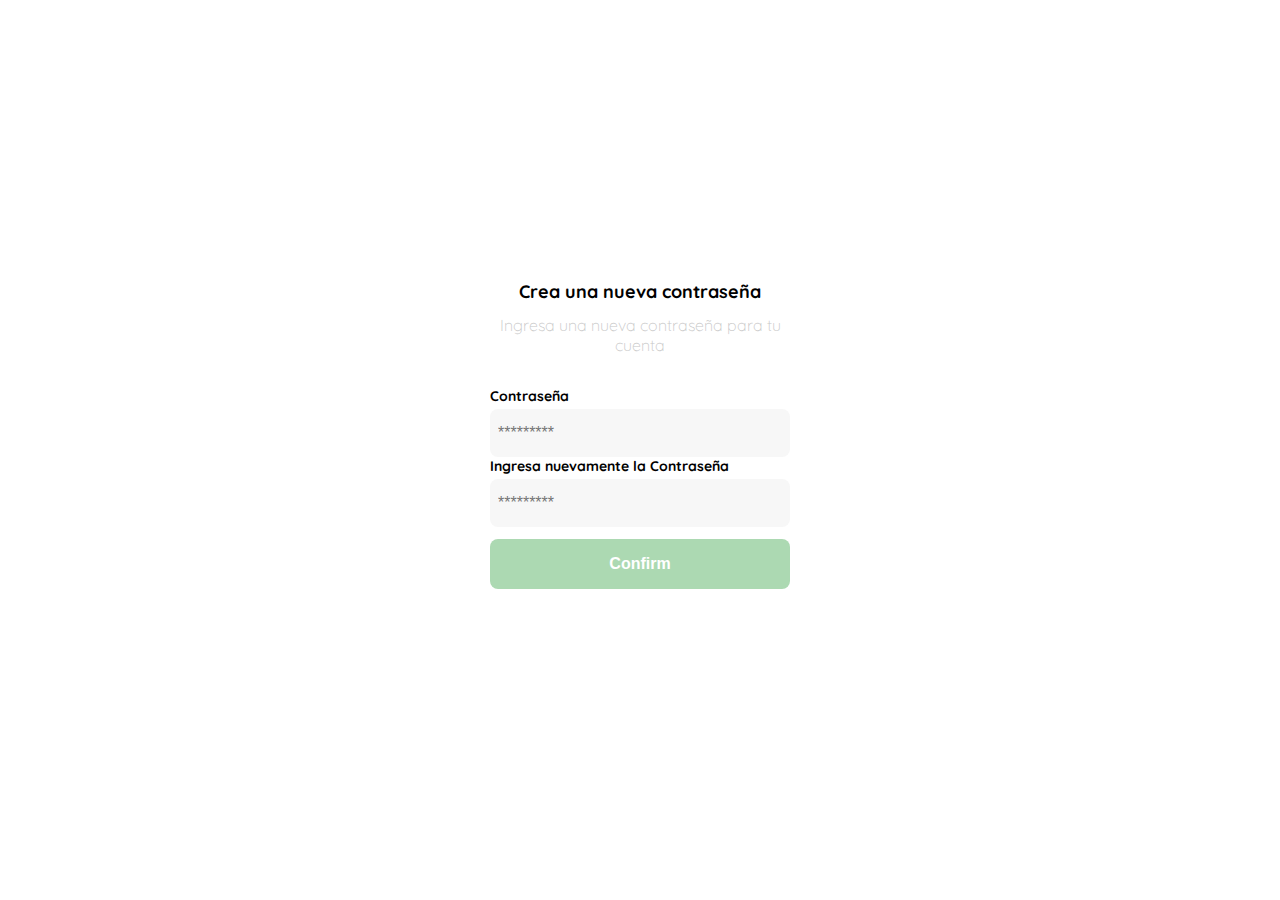
<file: clase1.html>
<!DOCTYPE html>
<html lang="en">
<head>
    <meta charset="UTF-8">
    <meta http-equiv="X-UA-Compatible" content="IE=edge">
    <meta name="viewport" content="width=device-width, initial-scale=1.0">
    <link rel="preconnect" href="https://fonts.googleapis.com">
    <link rel="preconnect" href="https://fonts.gstatic.com" crossorigin>
    <link href="https://fonts.googleapis.com/css2?family=Quicksand:wght@300;500;700&display=swap" rel="stylesheet">
    <title>Document</title>
    <style>
        :root { /*variables: propiedades personalizadas*/
            --white: #ffffff; /*--nombre-variable: valor;*/
            --black: #000000;
            --very-light-pink: #c7c7c7;
            --text-input-field: #f7f7f7;
            --hospital-green: #acd9b2;
            --sm: 14px;
            --md: 16px;
            --lg: 18px;
        }
        body{
            margin: 0;
            font-family: 'Quicksand', sans-serif;
        }
        .login{
            width: 100%;
            height: 100vh;
            display: grid;
            place-items: center;
        }
        .form-container{
            display: grid;
            grid-template-rows: auto 1fr auto;
            width: 300px;
        }
        .logo{
            width: 150px;
            margin-bottom: 48px;
            justify-self: center;
            display: none; /*para que no aparezca en desktop*/
        }
        .title{
            font-size: var(--lg);
            margin-bottom: 12px;
            text-align: center;
        }
        .subtitle{
            color: var(--very-light-pink);
            font-size: var(--md);
            font-weight: 300;
            margin-top: 0;
            margin-bottom: 32px;
            text-align: center;
        }
        .form{
            display: flex;
            flex-direction: column;   
            margin-bottom: 12px;
        }
        .label{
            font-size: var(--sm);
            font-weight: bold;
            margin-bottom: 4px;
        }
        .input{
            background-color: var(--text-input-field);
            border: none;
            border-radius: 8px;
            height: 32px;
            font-size: var(--md);
            padding: 8px;
        }
        .primary-button{
            background-color: var(--hospital-green);
            border-radius: 8px;
            border: none;
            color: var(--white);
            width: 100%;
            cursor: pointer;
            font-size: var(--md);
            font-weight: bold;
            height: 50px;
        }
        .login-button{
            margin-top: 12px;
            margin-bottom: 32px;
        }
        @media (max-width: 640px){
            .logo{
                display: block;
            }
        }
    </style>
</head>
<body>
    <div class="login">
        <div class="form-container">
            <img src="./logos/logo_yard_sale.svg" alt="logo" class="logo">

            <h1 class="title">Crea una nueva contraseña</h1>
            <p class="subtitle">Ingresa una nueva contraseña para tu cuenta</p>

            <form action="/" class="form">
                <label for="password" class="label">Contraseña</label>
                <input type="password" id="password" placeholder="*********" class="input input-password">

                <label for="new-password" class="label">Ingresa nuevamente la Contraseña</label>
                <input type="password" id="new-password" placeholder="*********" class="input input-password">

                <input type="submit" value="Confirm" class="primary-button login-button">
            </form>
        </div>
    </div>
</body>
</html>
</file>
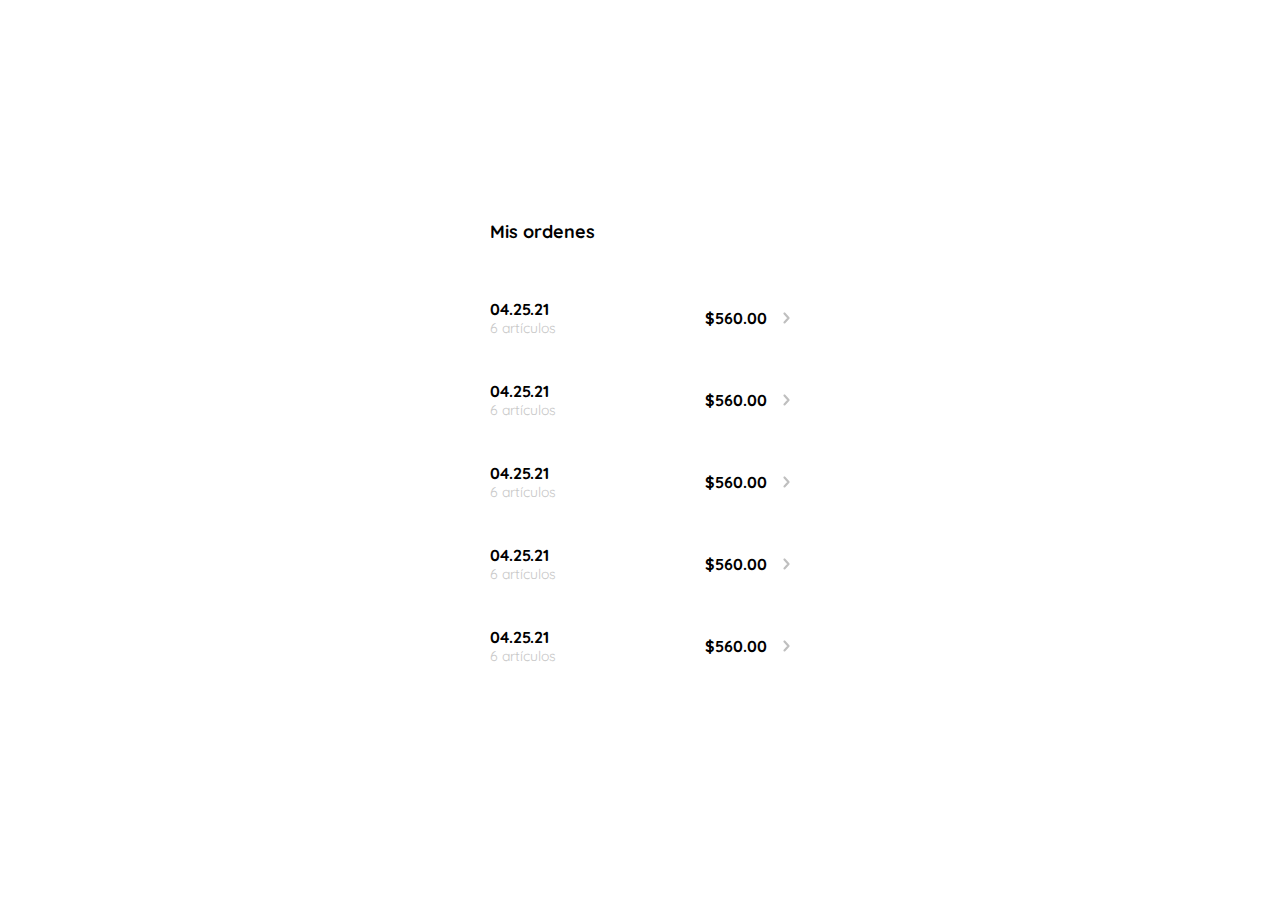
<file: clase10.html>
<!DOCTYPE html>
<html lang="en">

<head>
    <meta charset="UTF-8">
    <meta http-equiv="X-UA-Compatible" content="IE=edge">
    <meta name="viewport" content="width=device-width, initial-scale=1.0">
    <link rel="preconnect" href="https://fonts.googleapis.com">
    <link rel="preconnect" href="https://fonts.gstatic.com" crossorigin>
    <link href="https://fonts.googleapis.com/css2?family=Quicksand:wght@300;500;700&display=swap" rel="stylesheet">
    <title>Document</title>
    <style>
        :root {
            /*variables: propiedades personalizadas*/
            --white: #ffffff;
            /*--nombre-variable: valor;*/
            --black: #000000;
            --very-light-pink: #c7c7c7;
            --text-input-field: #f7f7f7;
            --hospital-green: #acd9b2;
            --sm: 14px;
            --md: 16px;
            --lg: 18px;
        }

        /** {
            box-sizing: border-box;
        }*/

        body {
            margin: 0;
            font-family: 'Quicksand', sans-serif;
        }

        .my-order {
            width: 100%;
            height: 100vh;
            display: grid;
            place-items: center;
        }

        .title {
            font-size: var(--lg);
            margin-bottom: 40px;
        }

        .my-order-container {
            display: grid;
            grid-template-rows: auto 1fr auto;
            width: 300px;
        }

        .my-order-content {
            display: flex;
            flex-direction: column;
        }

        .order {
            display: grid;
            grid-template-columns: auto 1fr auto;
            gap: 16px;
            align-items: center;
            margin-bottom: 12px;
        }

        .order p:nth-child(1) {
            display: flex;
            flex-direction: column;
        }

        .order p span:nth-child(1) {
            font-size: var(--md);
            font-weight: bold;
        }

        .order p span:nth-child(2) {
            font-size: var(--sm);
            color: var(--very-light-pink);
        }

        .order p:nth-child(2) {
            text-align: end;
            font-weight: bold;
        }

    </style>
</head>

<body>
    <div class="my-order">
        <div class="my-order-container">
            <h1 class="title">Mis ordenes</h1>

            <div class="my-order-content">
                <div class="order">
                    <p>
                        <span>04.25.21</span>
                        <span>6 artículos</span>
                    </p>
                    <p>$560.00</p>
                    <img src="./icons/flechita.svg" alt="flechita">
                </div>

                <div class="order">
                    <p>
                        <span>04.25.21</span>
                        <span>6 artículos</span>
                    </p>
                    <p>$560.00</p>
                    <img src="./icons/flechita.svg" alt="flechita">
                </div>

                <div class="order">
                    <p>
                        <span>04.25.21</span>
                        <span>6 artículos</span>
                    </p>
                    <p>$560.00</p>
                    <img src="./icons/flechita.svg" alt="flechita">
                </div>

                <div class="order">
                    <p>
                        <span>04.25.21</span>
                        <span>6 artículos</span>
                    </p>
                    <p>$560.00</p>
                    <img src="./icons/flechita.svg" alt="flechita">
                </div>

                <div class="order">
                    <p>
                        <span>04.25.21</span>
                        <span>6 artículos</span>
                    </p>
                    <p>$560.00</p>
                    <img src="./icons/flechita.svg" alt="flechita">
                </div>

            </div>
        </div>
    </div>
</body>

</html>
</file>
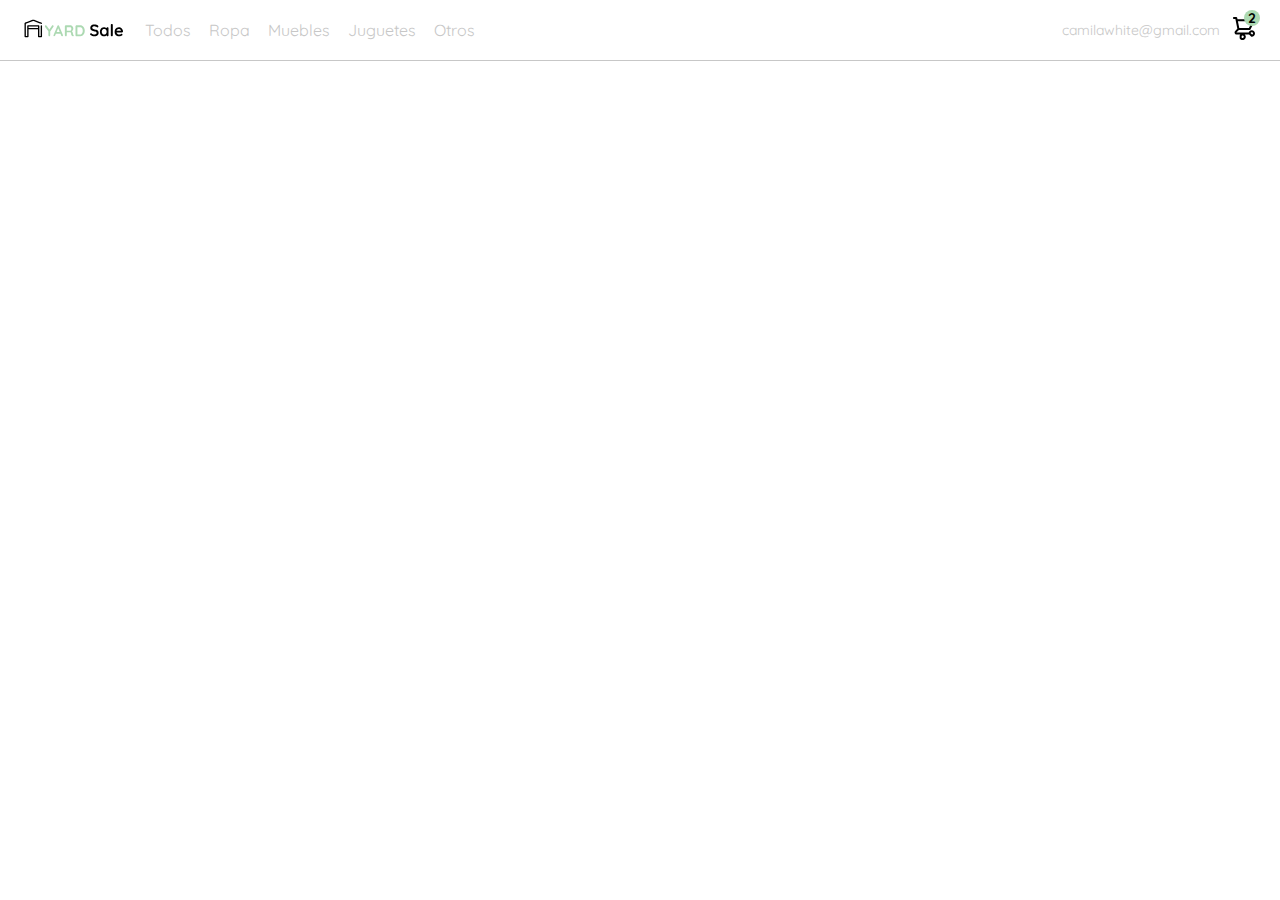
<file: clase11.html>
<!DOCTYPE html>
<html lang="en">

<head>
    <meta charset="UTF-8">
    <meta http-equiv="X-UA-Compatible" content="IE=edge">
    <meta name="viewport" content="width=device-width, initial-scale=1.0">
    <link rel="preconnect" href="https://fonts.googleapis.com">
    <link rel="preconnect" href="https://fonts.gstatic.com" crossorigin>
    <link href="https://fonts.googleapis.com/css2?family=Quicksand:wght@300;500;700&display=swap" rel="stylesheet">
    <title>Document</title>
    <style>
        :root {
            /*variables: propiedades personalizadas*/
            --white: #ffffff;
            /*--nombre-variable: valor;*/
            --black: #000000;
            --very-light-pink: #c7c7c7;
            --text-input-field: #f7f7f7;
            --hospital-green: #acd9b2;
            --sm: 14px;
            --md: 16px;
            --lg: 18px;
        }

        body {
            margin: 0;
            font-family: 'Quicksand', sans-serif;
        }
        nav{
            display: flex;
            justify-content: space-between;
            padding: 0 24px;
            border-bottom: 1px solid var(--very-light-pink);
        }

        .menu {
            display: none;
        }

        .logo {
            width: 100px;
            
        }

        .navbar-left ul,
        .navbar-right ul {
            list-style: none;
            padding: 0;
            margin-top: 24px;
            display: flex;
            align-items: center;
            margin: 0;
            height: 60px;
        }
        
        .navbar-left{
            display: flex;
        }

        .navbar-left ul{
            margin-left: 12px;
        }
        .navbar-left ul li a,
        .navbar-right ul li a{
            text-decoration: none;
            color: var(--very-light-pink);
            border: 1px solid var(--white);
            padding: 8px;
            border-radius: 8px;
        }     
        .navbar-left ul li a:hover,
        .navbar-right ul li a:hover{
            border: 1px solid var(--hospital-green);
            color: var(--hospital-green);
        }
        .navbar-email{
            color: var(--very-light-pink);
            font-size: var(--sm);
            margin-right: 12px;
        }
        .navbar-shopping-cart {
            position: relative;

        }

        .navbar-shopping-cart div{
            width: 16px;
            height: 16px;
            background-color: var(--hospital-green);
            border-radius: 50%;
            font-size: var(--sm);
            font-weight: bold;
            position: absolute;
            top: -6px;
            right: -4px;
            display: flex;
            justify-content: center;
            align-items: center;
        }

        @media (max-width: 640px){
            .menu{
                display: block;
            }
            .navbar-left ul{
                display: none;
            }
            .navbar-email{
                display: none;
            }
        }
    </style>
</head>

<body>
    <nav>
        <img src="./icons/icon_menu.svg" alt="menu" class="menu">

        <div class="navbar-left">
            <img src="./logos/logo_yard_sale.svg" alt="logo" class="logo">
            <ul>
                <li>
                    <a href="/">Todos</a>
                </li>
                <li>
                    <a href="/">Ropa</a>
                </li>
                <li>
                    <a href="/">Muebles</a>
                </li>
                <li>
                    <a href="/">Juguetes</a>
                </li>
                <li>
                    <a href="/">Otros</a>
                </li>
            </ul>
        </div>

        <div class="navbar-right">
            <ul>
                <li class="navbar-email">camilawhite@gmail.com</li>
                <li class="navbar-shopping-cart">
                    <img src="./icons/icon_shopping_cart.svg" alt="shopping cart">
                    <div>2</div>
                </li>
            </ul>
        </div>
    </nav>
</body>

</html>
</file>
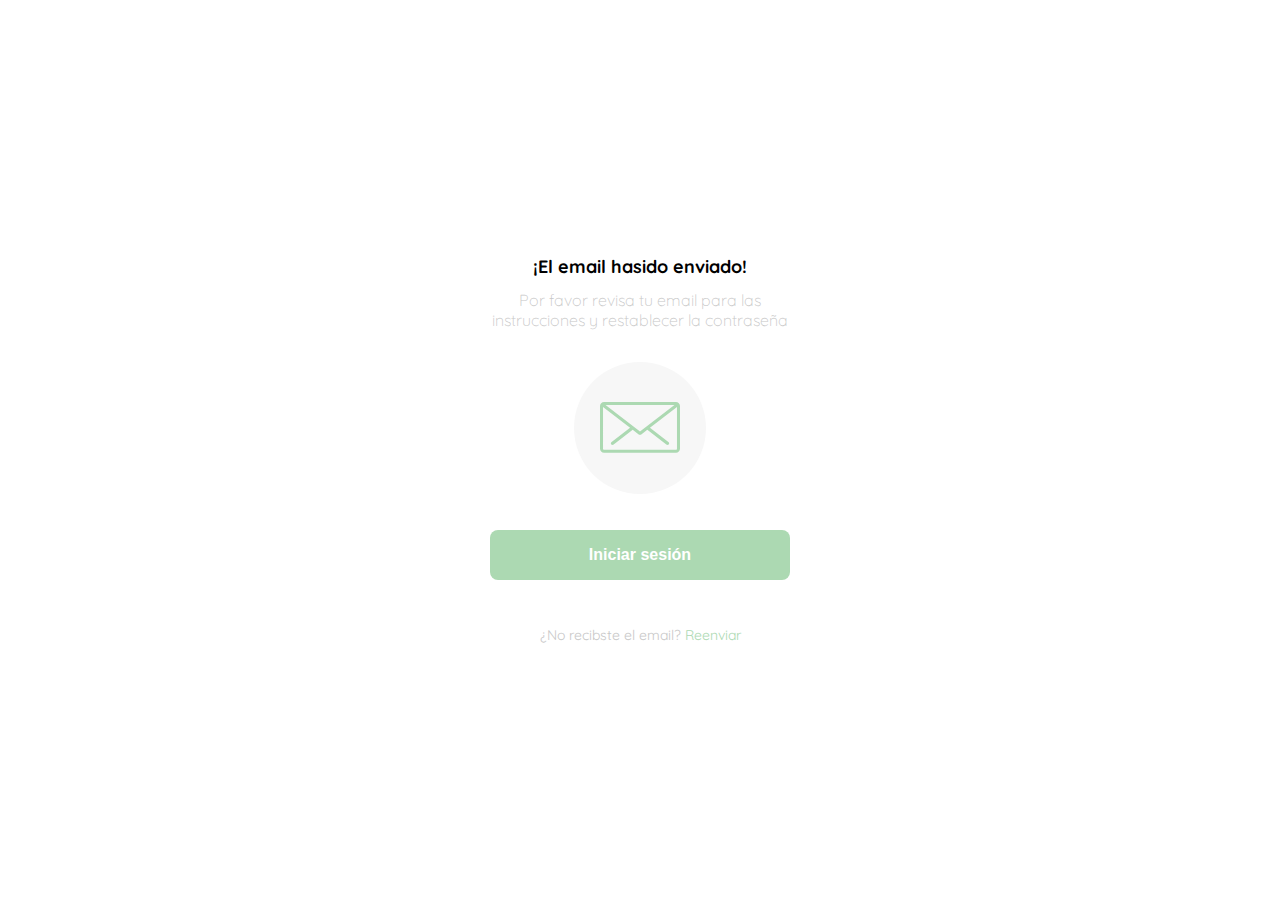
<file: clase2.html>
<!DOCTYPE html>
<html lang="en">
<head>
    <meta charset="UTF-8">
    <meta http-equiv="X-UA-Compatible" content="IE=edge">
    <meta name="viewport" content="width=device-width, initial-scale=1.0">
    <link rel="preconnect" href="https://fonts.googleapis.com">
    <link rel="preconnect" href="https://fonts.gstatic.com" crossorigin>
    <link href="https://fonts.googleapis.com/css2?family=Quicksand:wght@300;500;700&display=swap" rel="stylesheet">
    <title>Document</title>
    <style>
        :root { /*variables: propiedades personalizadas*/
            --white: #ffffff; /*--nombre-variable: valor;*/
            --black: #000000;
            --very-light-pink: #c7c7c7;
            --text-input-field: #f7f7f7;
            --hospital-green: #acd9b2;
            --sm: 14px;
            --md: 16px;
            --lg: 18px;
        }
        body{
            margin: 0;
            font-family: 'Quicksand', sans-serif;
        }
        .login{
            width: 100%;
            height: 100vh;
            display: grid;
            place-items: center;
        }
        .form-container{
            display: grid;
            grid-template-rows: auto 1fr auto;
            width: 300px;
            justify-items: center;
        }
        .logo{
            width: 150px;
            margin-bottom: 48px;
            justify-self: center;
            display: none; /*para que no aparezca en desktop*/
        }
        .title{
            font-size: var(--lg);
            margin-bottom: 12px;
            text-align: center;
        }
        .subtitle{
            color: var(--very-light-pink);
            font-size: var(--md);
            font-weight: 300;
            margin-top: 0;
            margin-bottom: 32px;
            text-align: center;
        }
        .email-image{
            width: 132px;
            height: 132px;
            border-radius: 50%;
            background-color: var(--text-input-field);
            display: flex;
            justify-content: center;
            align-items: center;
            margin-bottom: 24px;
        }
       
        .email-image img{
            width: 80px;
        }
        .resend{
            font-size: var(--sm);
        }
        .resend span{
            color: var(--very-light-pink);
        }
        .resend a{
            color: var(--hospital-green);
            text-decoration: none;
        }
        .primary-button{
            background-color: var(--hospital-green);
            border-radius: 8px;
            border: none;
            color: var(--white);
            width: 100%;
            cursor: pointer;
            font-size: var(--md);
            font-weight: bold;
            height: 50px;
        }
        .login-button{
            margin-top: 12px;
            margin-bottom: 32px;
        }
        @media (max-width: 640px){
            .logo{
                display: block;
            }
        }
    </style>
</head>
<body>
    <div class="login">
        <div class="form-container">
            <img src="./logos/logo_yard_sale.svg" alt="logo" class="logo">

            <h1 class="title">¡El email hasido enviado!</h1>
            <p class="subtitle">Por favor revisa tu email para las instrucciones y restablecer la contraseña</p>

            <div class="email-image">
                <img src="./icons/email.svg" alt="email">
            </div>

            <button class="primary-button login-button">Iniciar sesión</button>

            <p class="resend">
                <span>¿No recibste el email?</span>
                <a href="/">Reenviar</a>
            </p>
        </div>
    </div>
</body>
</html>
</file>
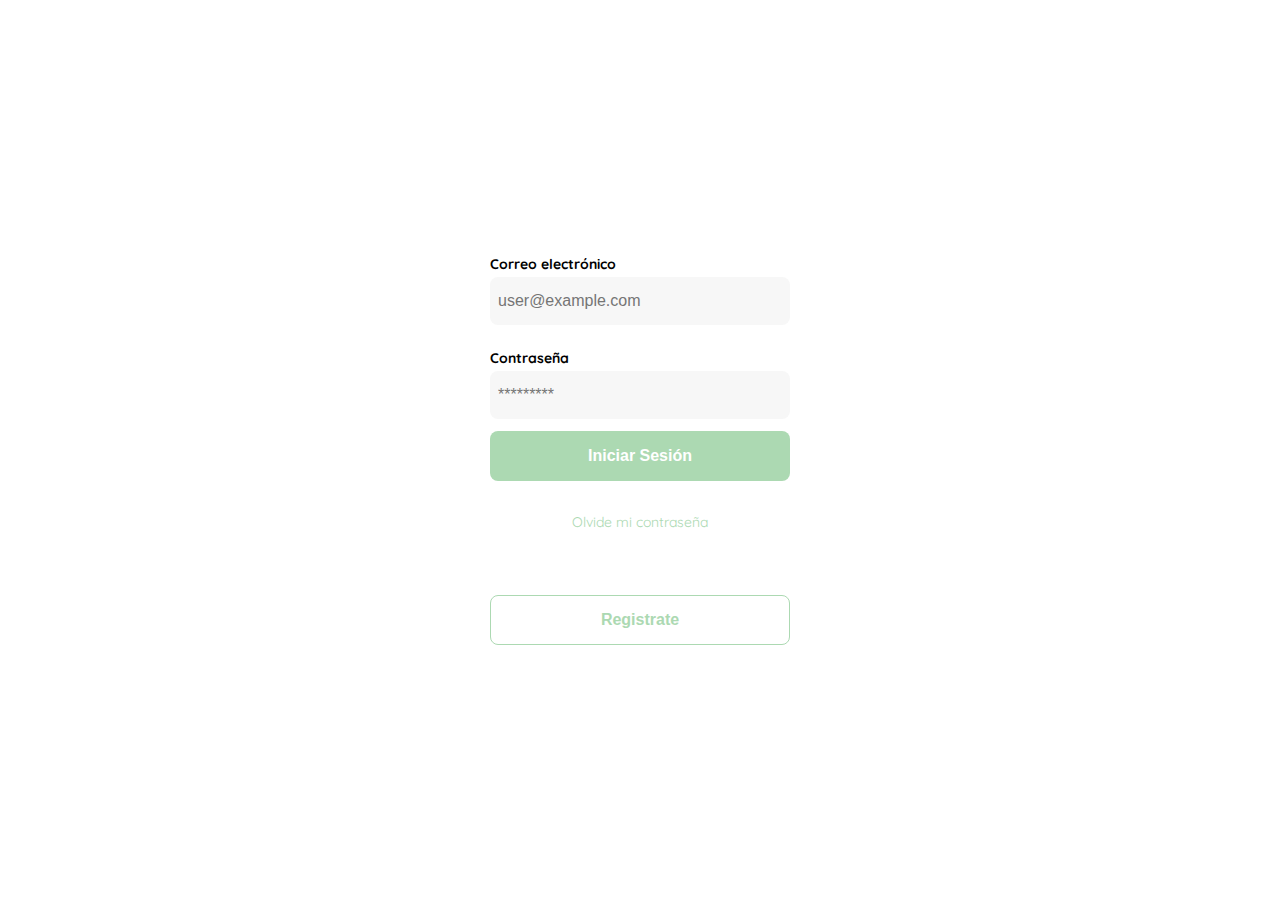
<file: clase3.html>
<!DOCTYPE html>
<html lang="en">

<head>
    <meta charset="UTF-8">
    <meta http-equiv="X-UA-Compatible" content="IE=edge">
    <meta name="viewport" content="width=device-width, initial-scale=1.0">
    <link rel="preconnect" href="https://fonts.googleapis.com">
    <link rel="preconnect" href="https://fonts.gstatic.com" crossorigin>
    <link href="https://fonts.googleapis.com/css2?family=Quicksand:wght@300;500;700&display=swap" rel="stylesheet">
    <title>Document</title>
    <style>
        :root {
            /*variables: propiedades personalizadas*/
            --white: #ffffff;
            /*--nombre-variable: valor;*/
            --black: #000000;
            --very-light-pink: #c7c7c7;
            --text-input-field: #f7f7f7;
            --hospital-green: #acd9b2;
            --sm: 14px;
            --md: 16px;
            --lg: 18px;
        }

        body {
            margin: 0;
            font-family: 'Quicksand', sans-serif;
        }

        .login {
            width: 100%;
            height: 100vh;
            display: grid;
            place-items: center;
        }

        .form-container {
            display: grid;
            grid-template-rows: auto 1fr auto;
            width: 300px;
        }

        .logo {
            width: 150px;
            margin-bottom: 48px;
            justify-self: center;
            display: none;
            /*para que no aparezca en desktop*/
        }

        .title {
            font-size: var(--lg);
            margin-bottom: 12px;
            text-align: center;
        }

        .subtitle {
            color: var(--very-light-pink);
            font-size: var(--md);
            font-weight: 300;
            margin-top: 0;
            margin-bottom: 32px;
            text-align: center;
        }

        .form {
            display: flex;
            flex-direction: column;
            margin-bottom: 12px;
        }

        .form div {
            display: flex;
            flex-direction: column;
        }

        .form a {
            color: var(--hospital-green);
            font-size: var(--sm);
            text-decoration: none;
            text-align: center;
            margin-bottom: 52px;
        }

        .label {
            font-size: var(--sm);
            font-weight: bold;
            margin-bottom: 4px;
        }

        .input {
            background-color: var(--text-input-field);
            border: none;
            border-radius: 8px;
            height: 32px;
            font-size: var(--md);
            padding: 8px;
        }

        .input-email {
            margin-bottom: 24px;
        }

        .primary-button {
            background-color: var(--hospital-green);
            border-radius: 8px;
            border: none;
            color: var(--white);
            width: 100%;
            cursor: pointer;
            font-size: var(--md);
            font-weight: bold;
            height: 50px;
        }

        .login-button {
            margin-top: 12px;
            margin-bottom: 32px;
        }

        .secondary-button {
            background-color: var(--white);
            border-radius: 8px;
            border: 1px solid var(--hospital-green);
            color: var(--hospital-green);
            width: 100%;
            cursor: pointer;
            font-size: var(--md);
            font-weight: bold;
            height: 50px;
        }

        @media (max-width: 640px) {
            .form-container{
                height: 100%;
            }
            .secondary-button {
                position: absolute;
                bottom: 20px;
                width: inherit;
            }


        }
    </style>
</head>

<body>
    <div class="login">
        <div class="form-container">
            <img src="./logos/logo_yard_sale.svg" alt="logo" class="logo">

            <form action="/" class="form">

                <label for="email" class="label">Correo electrónico</label>
                <input type="text" id="email" placeholder="user@example.com" class="input input-email">

                <label for="password" class="label">Contraseña</label>
                <input type="password" id="password" placeholder="*********" class="input input-password">

                <input type="submit" value="Iniciar Sesión" class="primary-button login-button">

                <a href="/">Olvide mi contraseña</a>
            </form>
            <button class="secondary-button">Registrate</button>
        </div>
    </div>
</body>

</html>
</file>
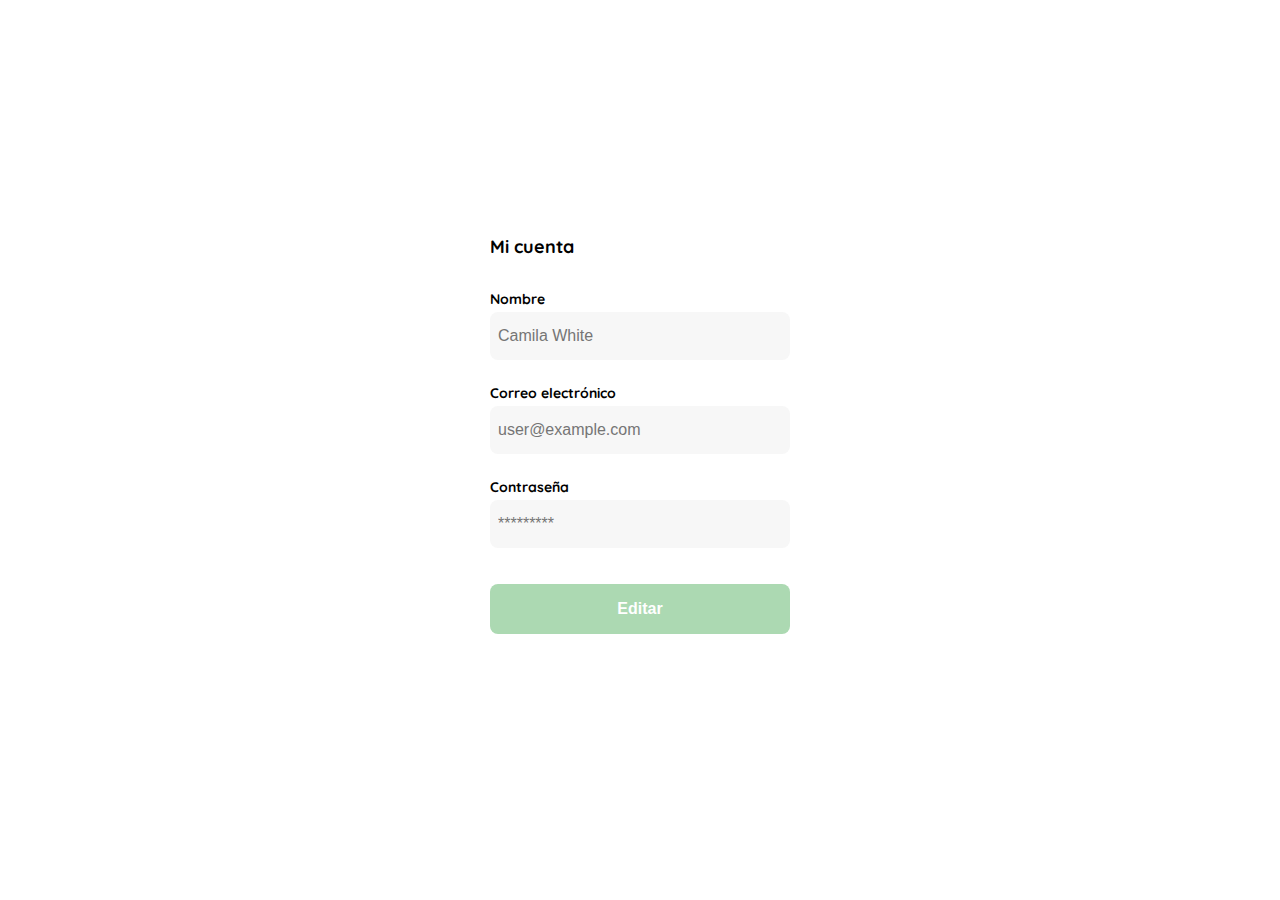
<file: clase4.html>
<!DOCTYPE html>
<html lang="en">

<head>
    <meta charset="UTF-8">
    <meta http-equiv="X-UA-Compatible" content="IE=edge">
    <meta name="viewport" content="width=device-width, initial-scale=1.0">
    <link rel="preconnect" href="https://fonts.googleapis.com">
    <link rel="preconnect" href="https://fonts.gstatic.com" crossorigin>
    <link href="https://fonts.googleapis.com/css2?family=Quicksand:wght@300;500;700&display=swap" rel="stylesheet">
    <title>Document</title>
    <style>
        :root {
            /*variables: propiedades personalizadas*/
            --white: #ffffff;
            /*--nombre-variable: valor;*/
            --black: #000000;
            --very-light-pink: #c7c7c7;
            --text-input-field: #f7f7f7;
            --hospital-green: #acd9b2;
            --sm: 14px;
            --md: 16px;
            --lg: 18px;
        }

        body {
            margin: 0;
            font-family: 'Quicksand', sans-serif;
        }

        .login {
            width: 100%;
            height: 100vh;
            display: grid;
            place-items: center;
        }

        .form-container {
            display: grid;
            grid-template-rows: auto 1fr auto;
            width: 300px;
        }

        .logo {
            width: 150px;
            margin-bottom: 48px;
            justify-self: center;
            display: none;
            /*para que no aparezca en desktop*/
        }

        .title {
            font-size: var(--lg);
            margin-bottom: 32px;
            text-align: start;
        }

        .form {
            display: flex;
            flex-direction: column;
            margin-bottom: 12px;
        }
        .form div{
            display: flex;
            flex-direction: column;
        }
        .label {
            font-size: var(--sm);
            font-weight: bold;
            margin-bottom: 4px;
        }

        .input {
            background-color: var(--text-input-field);
            border: none;
            border-radius: 8px;
            height: 32px;
            font-size: var(--md);
            padding: 8px;
        }

        .input-name,
        .input-email,
        .input-password {
            margin-bottom: 24px;
        }

        .primary-button {
            background-color: var(--hospital-green);
            border-radius: 8px;
            border: none;
            color: var(--white);
            width: 100%;
            cursor: pointer;
            font-size: var(--md);
            font-weight: bold;
            height: 50px;
        }

        .login-button {
            margin-top: 12px;
            margin-bottom: 32px;
        }

        @media (max-width: 640px) {
            .form-container{
                height: 100%;
            }
            .form{
                height: 100%;
                justify-content: space-between;
            }
        }
    </style>
</head>

<body>
    <div class="login">
        <div class="form-container">
            <h1 class="title">Mi cuenta</h1>

            <form action="/" class="form">
                <div>
                    <label for="name" class="label">Nombre</label>
                    <input type="text" id="name" placeholder="Camila White" class="input input-name">

                    <label for="email" class="label">Correo electrónico</label>
                    <input type="text" id="email" placeholder="user@example.com" class="input input-email">

                    <label for="password" class="label">Contraseña</label>
                    <input type="password" id="password" placeholder="*********" class="input input-password">
                </div>
                
                <input type="submit" value="Editar" class="primary-button login-button">
            </form>
        </div>
    </div>
</body>

</html>
</file>
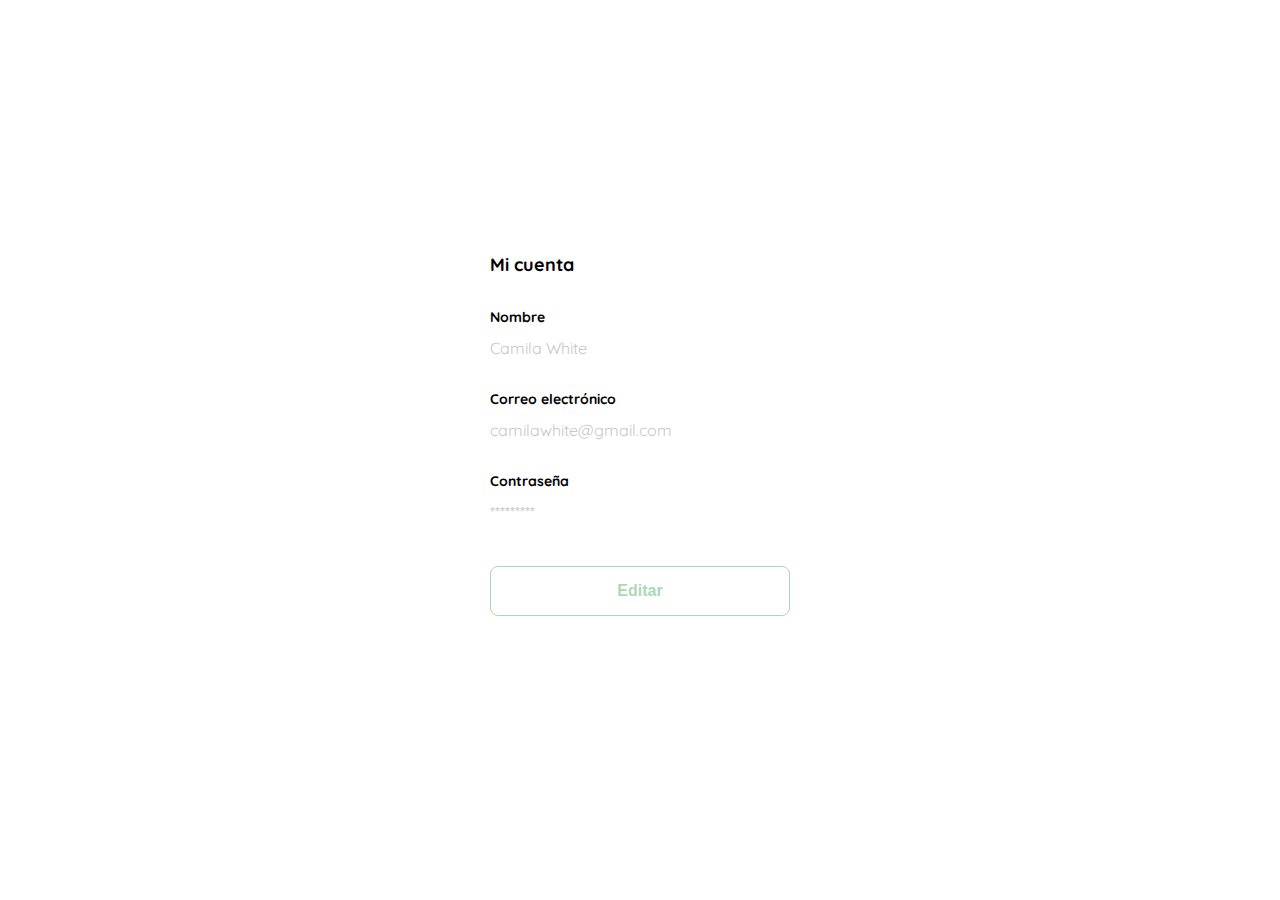
<file: clase5.html>
<!DOCTYPE html>
<html lang="en">

<head>
    <meta charset="UTF-8">
    <meta http-equiv="X-UA-Compatible" content="IE=edge">
    <meta name="viewport" content="width=device-width, initial-scale=1.0">
    <link rel="preconnect" href="https://fonts.googleapis.com">
    <link rel="preconnect" href="https://fonts.gstatic.com" crossorigin>
    <link href="https://fonts.googleapis.com/css2?family=Quicksand:wght@300;500;700&display=swap" rel="stylesheet">
    <title>Document</title>
    <style>
        :root {
            /*variables: propiedades personalizadas*/
            --white: #ffffff;
            /*--nombre-variable: valor;*/
            --black: #000000;
            --very-light-pink: #c7c7c7;
            --text-input-field: #f7f7f7;
            --hospital-green: #acd9b2;
            --sm: 14px;
            --md: 16px;
            --lg: 18px;
        }

        body {
            margin: 0;
            font-family: 'Quicksand', sans-serif;
        }

        .login {
            width: 100%;
            height: 100vh;
            display: grid;
            place-items: center;
        }

        .form-container {
            display: grid;
            grid-template-rows: auto 1fr auto;
            width: 300px;
        }

        .logo {
            width: 150px;
            margin-bottom: 48px;
            justify-self: center;
            display: none;
            /*para que no aparezca en desktop*/
        }

        .title {
            font-size: var(--lg);
            margin-bottom: 32px;
            text-align: start;
        }

        .form {
            display: flex;
            flex-direction: column;
            margin-bottom: 12px;
        }
        .form div{
            display: flex;
            flex-direction: column;
        }
        .label {
            font-size: var(--sm);
            font-weight: bold;
            margin-bottom: 4px;
        }

        .input {
            background-color: var(--text-input-field);
            border: none;
            border-radius: 8px;
            height: 32px;
            font-size: var(--md);
            padding: 8px;
        }
        .value{
            color: var(--very-light-pink);
            font-size: var(--md);
            margin: 8px 0px 32px 0px;
        }
        .secondary-button {
            background-color: var(--white);
            border-radius: 8px;
            border: 1px solid var(--hospital-green);
            color: var(--hospital-green);
            width: 100%;
            cursor: pointer;
            font-size: var(--md);
            font-weight: bold;
            height: 50px;
        }

        .login-button {
            margin-top: 12px;
            margin-bottom: 32px;
        }

        @media (max-width: 640px) {
            .form-container{
                height: 100%;
            }
            .form{
                height: 100%;
                justify-content: space-between;
            }
        }
    </style>
</head>

<body>
    <div class="login">
        <div class="form-container">
            <h1 class="title">Mi cuenta</h1>

            <form action="/" class="form">
                <div>
                    <label for="name" class="label">Nombre</label>
                    <p class="value">Camila White</p>

                    <label for="email" class="label">Correo electrónico</label>
                    <p class="value">camilawhite@gmail.com</p>

                    <label for="password" class="label">Contraseña</label>
                    <p class="value">*********</p>
                </div>
                
                <input type="submit" value="Editar" class="secondary-button login-button">
            </form>
        </div>
    </div>
</body>

</html>
</file>
